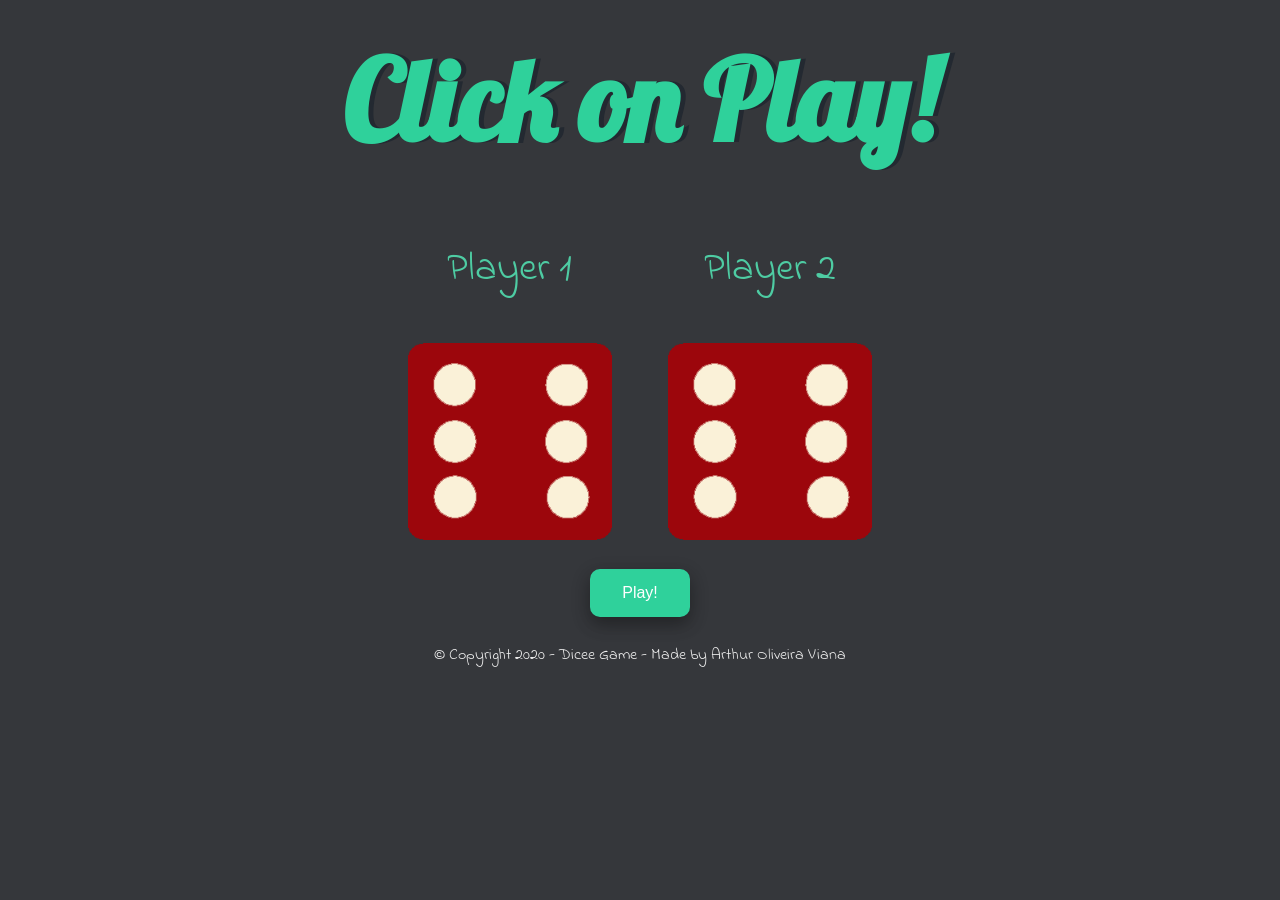
<file: index.html>
<!DOCTYPE html>
<html lang="en" dir="ltr">

<head>
  <meta charset="utf-8">

  <title>Dicee Game</title>

  <link rel="shortcut icon" href="images/favicon.ico">
  <link rel="stylesheet" href="css/styles.css">
  <link href="https://fonts.googleapis.com/css?family=Indie+Flower|Lobster" rel="stylesheet">
</head>

<body>
  <div class="container">
    <h1>Click on Play!</h1>

    <div class="dice">
      <p>Player 1</p>
      <img class="img1" src="images/dice6.png">
    </div>

    <div class="dice">
      <p>Player 2</p>
      <img class="img2" src="images/dice6.png">
    </div>
  </div>

  <div class="container">
    <button id="playButton" type="button" class="button" title="Click me to start playing">Play!</button>
  </div>

  <script src="js/index.js" charset="utf-8"></script>
</body>

<footer>
© Copyright 2020 - Dicee Game - Made by Arthur Oliveira Viana
</footer>
</html>
</file>
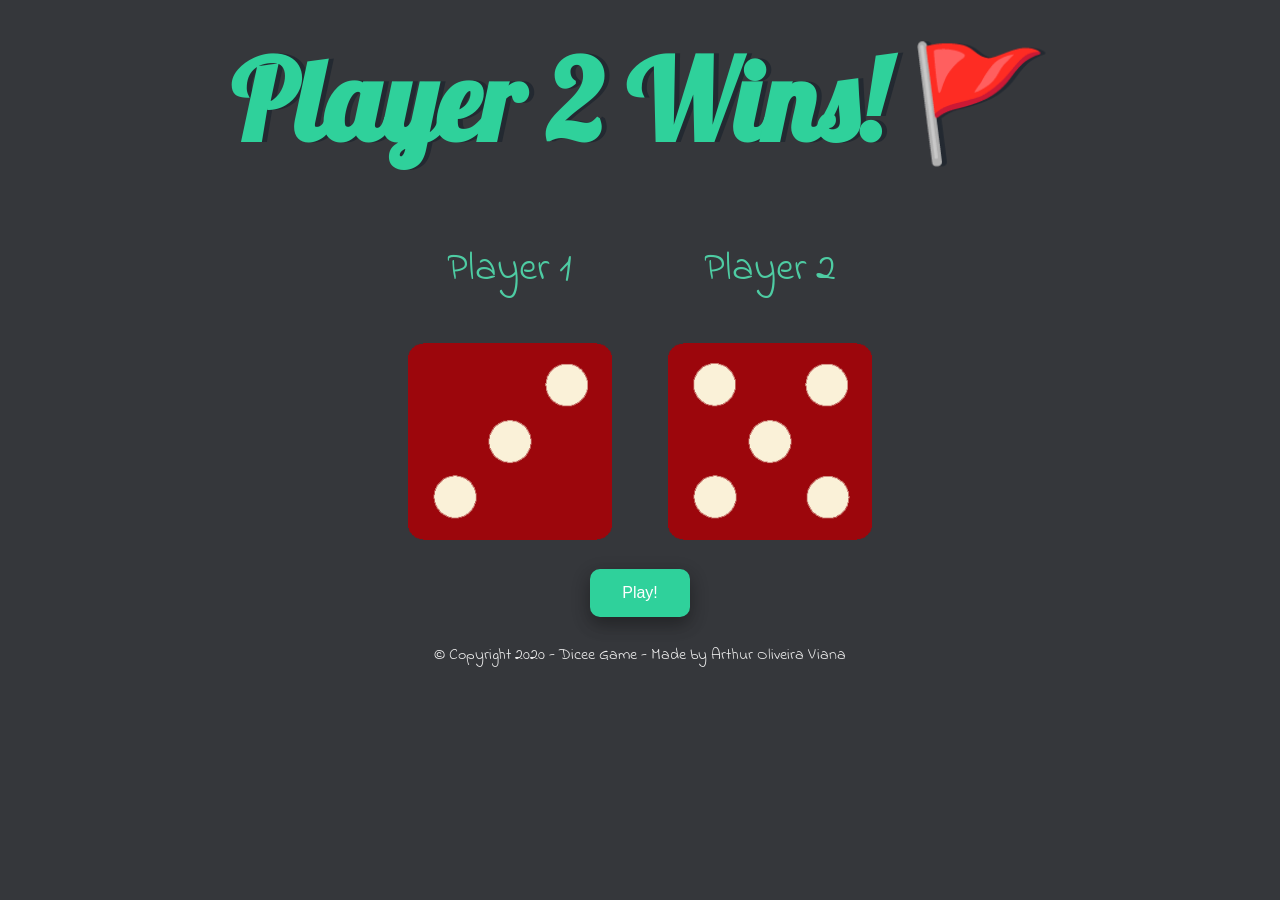
<file: dicee.html>
<!DOCTYPE html>
<html lang="en" dir="ltr">

<head>
  <meta charset="utf-8">
  <title>Dicee</title>
  <link rel="stylesheet" href="styles.css">
  <link href="https://fonts.googleapis.com/css?family=Indie+Flower|Lobster" rel="stylesheet">
</head>

<body>
  <div class="container">
    <h1>Refresh Me</h1>

    <div class="dice">
      <p>Player 1</p>
      <img class="img1" src="images/dice6.png">
    </div>

    <div class="dice">
      <p>Player 2</p>
      <img class="img2" src="images/dice6.png">
    </div>
  </div>

  <div class="container">
    <button type="button" class="button" onclick="window.location.reload()">Play!</button>
  </div>

  <script src="index.js" charset="utf-8"></script>
</body>

<footer>
© Copyright 2020 - Dicee Game - Made by Arthur Oliveira Viana
</footer>
</html>
</file>
<file: css/styles.css>
.container {
  width: 70%;
  margin: auto;
  text-align: center;
}

.dice {
  text-align: center;
  display: inline-block;
}

.button {
  background-color: #2FD19B;
  border: 1px;
  border-radius: 10px;
  color: white;
  padding: 15px 32px;
  text-align: center;
  display: inline-block;
  font-size: 16px;
  box-shadow: 0 8px 16px 0 rgba(0,0,0,0.2), 0 6px 20px 0 rgba(0,0,0,0.19);
  margin-top: 2%;
}

body {
  background-color: rgb(53, 55, 59);
  font-family: 'Indie Flower', cursive;
}

h1 {
  margin: 30px;
  font-family: 'Lobster', cursive;
  text-shadow: 5px 0 #232931;
  font-size: 7rem;
  color: rgb(47, 209, 155);
}

p {
  font-size: 2.5rem;
  color: #4ECCA3;
}

img {
  width: 80%;
}

footer {
  margin-top: 2%;
  color: #EEEEEE;
  text-align: center;
}
</file>
<file: styles.css>
.container {
  width: 70%;
  margin: auto;
  text-align: center;
}

.dice {
  text-align: center;
  display: inline-block;
}

.button {
  background-color: #2FD19B;
  border: 1px;
  border-radius: 10px;
  color: white;
  padding: 15px 32px;
  text-align: center;
  display: inline-block;
  font-size: 16px;
  box-shadow: 0 8px 16px 0 rgba(0,0,0,0.2), 0 6px 20px 0 rgba(0,0,0,0.19);
  margin-top: 2%;
}

body {
  background-color: rgb(53, 55, 59);
  font-family: 'Indie Flower', cursive;
}

h1 {
  margin: 30px;
  font-family: 'Lobster', cursive;
  text-shadow: 5px 0 #232931;
  font-size: 7rem;
  color: rgb(47, 209, 155);
}

p {
  font-size: 2.5rem;
  color: #4ECCA3;
}

img {
  width: 80%;
}

footer {
  margin-top: 2%;
  color: #EEEEEE;
  text-align: center;
}
</file>
